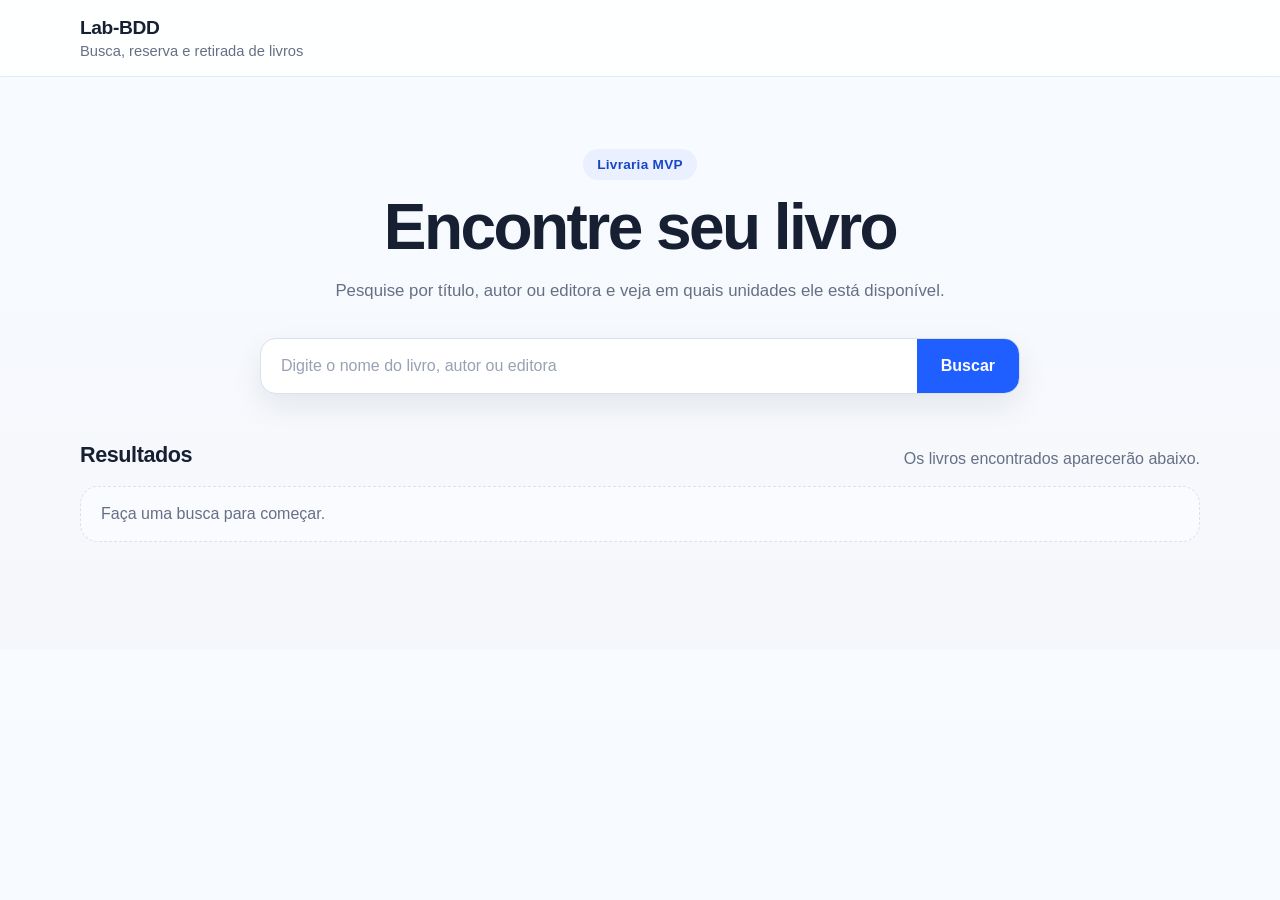
<file: frontend/index.html>
<!DOCTYPE html>
<html lang="pt-BR">
<head>
    <meta charset="UTF-8">
    <meta name="viewport" content="width=device-width, initial-scale=1.0">
    <title>Lab-BDD | Livraria</title>
    <link rel="stylesheet" href="styles.css">
</head>
<body>
    <header class="header">
        <div class="container header__content">
            <div class="brand">
                <span class="brand__logo">Lab-BDD</span>
                <span class="brand__tagline">Busca, reserva e retirada de livros</span>
            </div>
        </div>
    </header>

    <main class="main">
        <section class="hero">
            <div class="container hero__content">
                <p class="hero__eyebrow">Livraria MVP</p>
                <h1 class="hero__title">Encontre seu livro</h1>
                <p class="hero__subtitle">
                    Pesquise por título, autor ou editora e veja em quais unidades ele está disponível.
                </p>

                <form class="search" id="search-form">
                    <input
                        type="text"
                        id="search-input"
                        class="search__input"
                        placeholder="Digite o nome do livro, autor ou editora"
                        aria-label="Buscar livro"
                    >
                    <button type="submit" class="search__button">Buscar</button>
                </form>
            </div>
        </section>

        <section class="results-section">
            <div class="container">
                <div class="section-header">
                    <h2 class="section-header__title">Resultados</h2>
                    <p class="section-header__description">
                        Os livros encontrados aparecerão abaixo.
                    </p>
                </div>

                <div class="results-message" id="results-message">
                    Faça uma busca para começar.
                </div>

                <div class="book-grid" id="book-grid" aria-live="polite"></div>
            </div>
        </section>
    </main>

    <template id="book-card-template">
        <article class="book-card">
            <div class="book-card__cover"></div>

            <div class="book-card__body">
                <span class="book-card__badge">Em estoque</span>
                <h3 class="book-card__title"></h3>
                <p class="book-card__meta book-card__author"></p>
                <p class="book-card__meta book-card__publisher"></p>
                <p class="book-card__meta book-card__stock"></p>

                <div class="book-card__actions">
                    <button type="button" class="button button--secondary">Ver unidades</button>
                    <button type="button" class="button button--primary">Reservar</button>
                </div>
            </div>
        </article>
    </template>

    <div class="modal is-hidden" id="store-modal" aria-hidden="true">
        <div class="modal__backdrop" data-close-modal></div>

        <div class="modal__panel" role="dialog" aria-modal="true" aria-labelledby="modal-book-title">
            <div class="modal__header">
                <div>
                    <p class="modal__eyebrow">Unidades e reserva</p>
                    <h2 class="modal__title" id="modal-book-title"></h2>
                    <p class="modal__subtitle" id="modal-book-meta"></p>
                </div>

                <button type="button" class="modal__close" data-close-modal aria-label="Fechar modal">
                    ×
                </button>
            </div>

            <section id="reservation-panel">
                <div class="reservation-fields">
                    <input
                        id="reservation-user"
                        type="text"
                        placeholder="Seu nome (opcional)"
                        aria-label="Nome do usuário"
                    >
                    <input
                        id="reservation-date"
                        type="date"
                        aria-label="Data da reserva"
                    >
                </div>

                <div class="unit-list" id="unit-list"></div>
            </section>

            <section id="success-panel" class="is-hidden">
                <p class="success-panel__eyebrow">Reserva confirmada</p>
                <h3 class="success-panel__title">Sua reserva foi realizada com sucesso.</h3>
                <p class="success-panel__text" id="success-summary"></p>

                <div class="success-code">
                    <span class="success-code__label">QR Code</span>
                    <strong id="success-qr"></strong>
                </div>

                <button type="button" class="button button--primary" id="new-search-button">
                    Nova busca
                </button>
            </section>
        </div>
    </div>

    <script src="app.js"></script>
</body>
</html>
</file>
<file: frontend/styles.css>
:root {
    --bg: #f5f7fb;
    --surface: #ffffff;
    --surface-soft: #f9fbff;
    --text: #172033;
    --muted: #667085;
    --primary: #1f5eff;
    --primary-dark: #1747c7;
    --border: #d9e1ef;
    --shadow: 0 12px 30px rgba(17, 24, 39, 0.08);
    --radius: 18px;
    --container: 1120px;
}

* {
    box-sizing: border-box;
}

body {
    margin: 0;
    font-family: Arial, Helvetica, sans-serif;
    color: var(--text);
    background: linear-gradient(180deg, #f8fbff 0%, var(--bg) 100%);
}

button,
input {
    font: inherit;
}

.container {
    width: min(100% - 32px, var(--container));
    margin: 0 auto;
}

.header {
    background: rgba(255, 255, 255, 0.85);
    backdrop-filter: blur(10px);
    border-bottom: 1px solid rgba(217, 225, 239, 0.7);
    position: sticky;
    top: 0;
    z-index: 10;
}

.header__content {
    min-height: 76px;
    display: flex;
    align-items: center;
    justify-content: space-between;
}

.brand {
    display: flex;
    flex-direction: column;
    gap: 4px;
}

.brand__logo {
    font-size: 1.2rem;
    font-weight: 700;
    letter-spacing: -0.02em;
}

.brand__tagline {
    font-size: 0.92rem;
    color: var(--muted);
}

.main {
    padding-bottom: 64px;
}

.hero {
    padding: 72px 0 48px;
}

.hero__content {
    text-align: center;
    max-width: 860px;
}

.hero__eyebrow {
    display: inline-block;
    margin: 0 0 14px;
    padding: 8px 14px;
    border-radius: 999px;
    background: #eaf0ff;
    color: var(--primary-dark);
    font-weight: 700;
    font-size: 0.85rem;
    letter-spacing: 0.02em;
}

.hero__title {
    margin: 0;
    font-size: clamp(2.2rem, 5vw, 4rem);
    line-height: 1.05;
    letter-spacing: -0.04em;
}

.hero__subtitle {
    margin: 16px auto 0;
    max-width: 720px;
    color: var(--muted);
    font-size: 1.05rem;
    line-height: 1.7;
}

.search {
    margin: 32px auto 0;
    display: flex;
    align-items: stretch;
    gap: 0;
    width: min(100%, 760px);
    background: var(--surface);
    border: 1px solid var(--border);
    border-radius: 16px;
    box-shadow: var(--shadow);
    overflow: hidden;
}

.search__input {
    flex: 1;
    border: 0;
    outline: none;
    padding: 18px 20px;
    background: transparent;
    color: var(--text);
}

.search__input::placeholder {
    color: #98a2b3;
}

.search__button {
    border: 0;
    padding: 0 24px;
    background: var(--primary);
    color: white;
    font-weight: 700;
    cursor: pointer;
    transition: background 0.2s ease, transform 0.2s ease;
}

.search__button:hover {
    background: var(--primary-dark);
}

.search__button:active {
    transform: translateY(1px);
}

.results-section {
    padding: 0 0 24px;
}

.section-header {
    display: flex;
    align-items: end;
    justify-content: space-between;
    gap: 16px;
    margin-bottom: 18px;
}

.section-header__title {
    margin: 0;
    font-size: 1.35rem;
    letter-spacing: -0.02em;
}

.section-header__description {
    margin: 0;
    color: var(--muted);
}

.results-message {
    padding: 18px 20px;
    background: var(--surface-soft);
    border: 1px dashed var(--border);
    border-radius: var(--radius);
    color: var(--muted);
    margin-bottom: 20px;
}

.book-grid {
    display: grid;
    grid-template-columns: repeat(auto-fit, minmax(240px, 1fr));
    gap: 20px;
}

.book-card {
    background: var(--surface);
    border: 1px solid rgba(217, 225, 239, 0.9);
    border-radius: var(--radius);
    box-shadow: var(--shadow);
    overflow: hidden;
    display: flex;
    flex-direction: column;
}

.book-card__cover {
    height: 180px;
    background: linear-gradient(135deg, #dbe7ff 0%, #f0f4ff 100%);
    border-bottom: 1px solid rgba(217, 225, 239, 0.9);
}

.book-card__body {
    padding: 18px;
    display: flex;
    flex-direction: column;
    gap: 10px;
}

.book-card__badge {
    align-self: flex-start;
    padding: 6px 10px;
    border-radius: 999px;
    background: #eafbf0;
    color: #1f7a3d;
    font-size: 0.82rem;
    font-weight: 700;
}

.book-card__title {
    margin: 0;
    font-size: 1.1rem;
    line-height: 1.35;
}

.book-card__meta {
    margin: 0;
    color: var(--muted);
    font-size: 0.95rem;
}

.book-card__actions {
    margin-top: 8px;
    display: flex;
    gap: 10px;
}

.button {
    border: 1px solid transparent;
    border-radius: 12px;
    padding: 12px 14px;
    cursor: pointer;
    font-weight: 700;
    transition: transform 0.2s ease, background 0.2s ease, border-color 0.2s ease;
    flex: 1;
}

.button:active {
    transform: translateY(1px);
}

.button--primary {
    background: var(--primary);
    color: white;
}

.button--primary:hover {
    background: var(--primary-dark);
}

.button--secondary {
    background: white;
    color: var(--text);
    border-color: var(--border);
}

.button--secondary:hover {
    background: #f8fbff;
}

@media (max-width: 720px) {
    .hero {
        padding-top: 48px;
    }

    .section-header {
        flex-direction: column;
        align-items: flex-start;
    }

    .search {
        flex-direction: column;
    }

    .search__button {
        min-height: 52px;
    }

    .book-card__actions {
        flex-direction: column;
    }
}

.is-hidden {
    display: none !important;
}

body.modal-open {
    overflow: hidden;
}

.modal {
    position: fixed;
    inset: 0;
    z-index: 20;
    display: flex;
    align-items: center;
    justify-content: center;
    padding: 24px;
}

.modal__backdrop {
    position: absolute;
    inset: 0;
    background: rgba(15, 23, 42, 0.56);
}

.modal__panel {
    position: relative;
    width: min(100%, 760px);
    max-height: calc(100vh - 48px);
    overflow: auto;
    background: var(--surface);
    border-radius: 24px;
    box-shadow: 0 20px 50px rgba(15, 23, 42, 0.22);
    padding: 24px;
}

.modal__header {
    display: flex;
    justify-content: space-between;
    gap: 16px;
    align-items: flex-start;
    margin-bottom: 20px;
}

.modal__eyebrow {
    margin: 0 0 6px;
    font-size: 0.85rem;
    font-weight: 700;
    color: var(--primary-dark);
    text-transform: uppercase;
    letter-spacing: 0.08em;
}

.modal__title {
    margin: 0;
    font-size: 1.5rem;
    letter-spacing: -0.02em;
}

.modal__subtitle {
    margin: 8px 0 0;
    color: var(--muted);
}

.modal__close {
    border: 0;
    background: #f1f5f9;
    color: var(--text);
    width: 40px;
    height: 40px;
    border-radius: 999px;
    cursor: pointer;
    font-size: 1.4rem;
    line-height: 1;
}

.reservation-fields {
    display: grid;
    grid-template-columns: 1fr 200px;
    gap: 12px;
    margin-bottom: 20px;
}

.reservation-fields input {
    width: 100%;
    padding: 14px 16px;
    border: 1px solid var(--border);
    border-radius: 12px;
    background: #fff;
}

.unit-list {
    display: grid;
    gap: 12px;
}

.unit-card {
    display: flex;
    justify-content: space-between;
    align-items: center;
    gap: 16px;
    padding: 16px;
    border: 1px solid var(--border);
    border-radius: 18px;
    background: var(--surface-soft);
}

.unit-card__title {
    margin: 0;
    font-weight: 700;
}

.unit-card__meta {
    margin: 6px 0 0;
    color: var(--muted);
}

.unit-card .button {
    flex: none;
    min-width: 150px;
}

.success-panel {
    display: grid;
    gap: 16px;
}

.success-panel__eyebrow {
    margin: 0;
    font-size: 0.85rem;
    font-weight: 700;
    color: var(--primary-dark);
    text-transform: uppercase;
    letter-spacing: 0.08em;
}

.success-panel__title {
    margin: 0;
    font-size: 1.5rem;
    letter-spacing: -0.02em;
}

.success-panel__text {
    margin: 0;
    color: var(--muted);
    line-height: 1.7;
}

.success-code {
    padding: 18px;
    border: 1px solid var(--border);
    border-radius: 18px;
    background: #f8fbff;
}

.success-code__label {
    display: block;
    margin-bottom: 8px;
    color: var(--muted);
    font-size: 0.9rem;
}

.success-code strong {
    word-break: break-all;
}

@media (max-width: 720px) {
    .reservation-fields {
        grid-template-columns: 1fr;
    }

    .modal__panel {
        padding: 20px;
    }

    .unit-card {
        flex-direction: column;
        align-items: flex-start;
    }

    .unit-card .button {
        width: 100%;
    }
}
</file>
